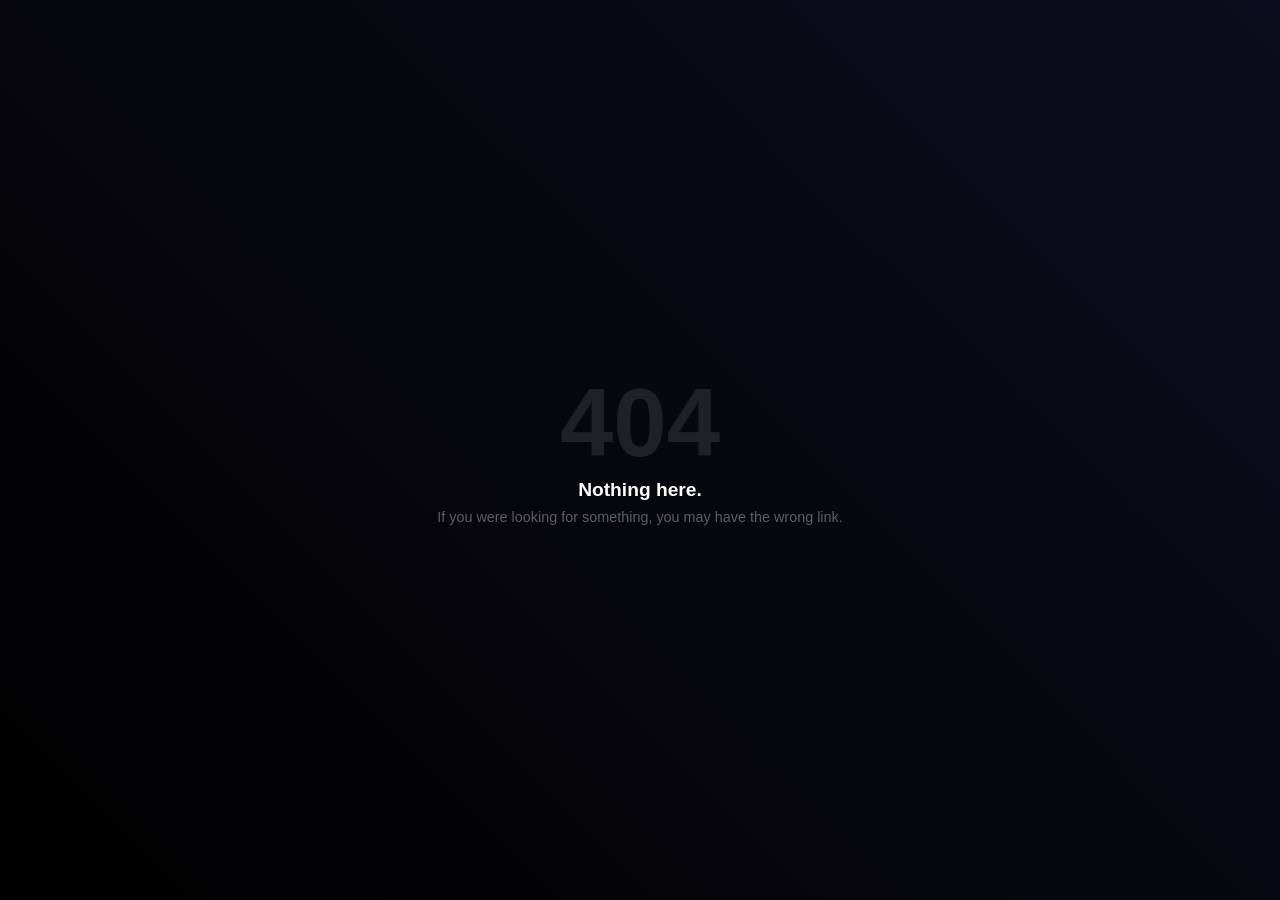
<file: index.html>
<!DOCTYPE html>
<html lang="en">
<head>
  <meta charset="UTF-8"/>
  <meta name="viewport" content="width=device-width, initial-scale=1.0"/>
  <title>404 — Not Found</title>
  <style>
    * { margin: 0; padding: 0; box-sizing: border-box; }
    body {
      min-height: 100vh;
      display: flex;
      align-items: center;
      justify-content: center;
      background: linear-gradient(-135deg, #0c0c1e 0%, #07070f 50%, #000 100%);
      font-family: -apple-system, sans-serif;
      color: #fff;
      text-align: center;
    }
    h1 { font-size: 6rem; font-weight: 800; color: rgba(255, 255, 255, 0.1); line-height: 1; }
    h2 { font-size: 1.2rem; font-weight: 700; margin: 8px 0; }
    p  { font-size: 0.9rem; color: rgba(255,255,255,0.35); }
  </style>
</head>
<body>
  <div>
    <h1>404</h1>
    <h2>Nothing here.</h2>
    <p>If you were looking for something, you may have the wrong link.</p>
  </div>
</body>
</html>
</file>
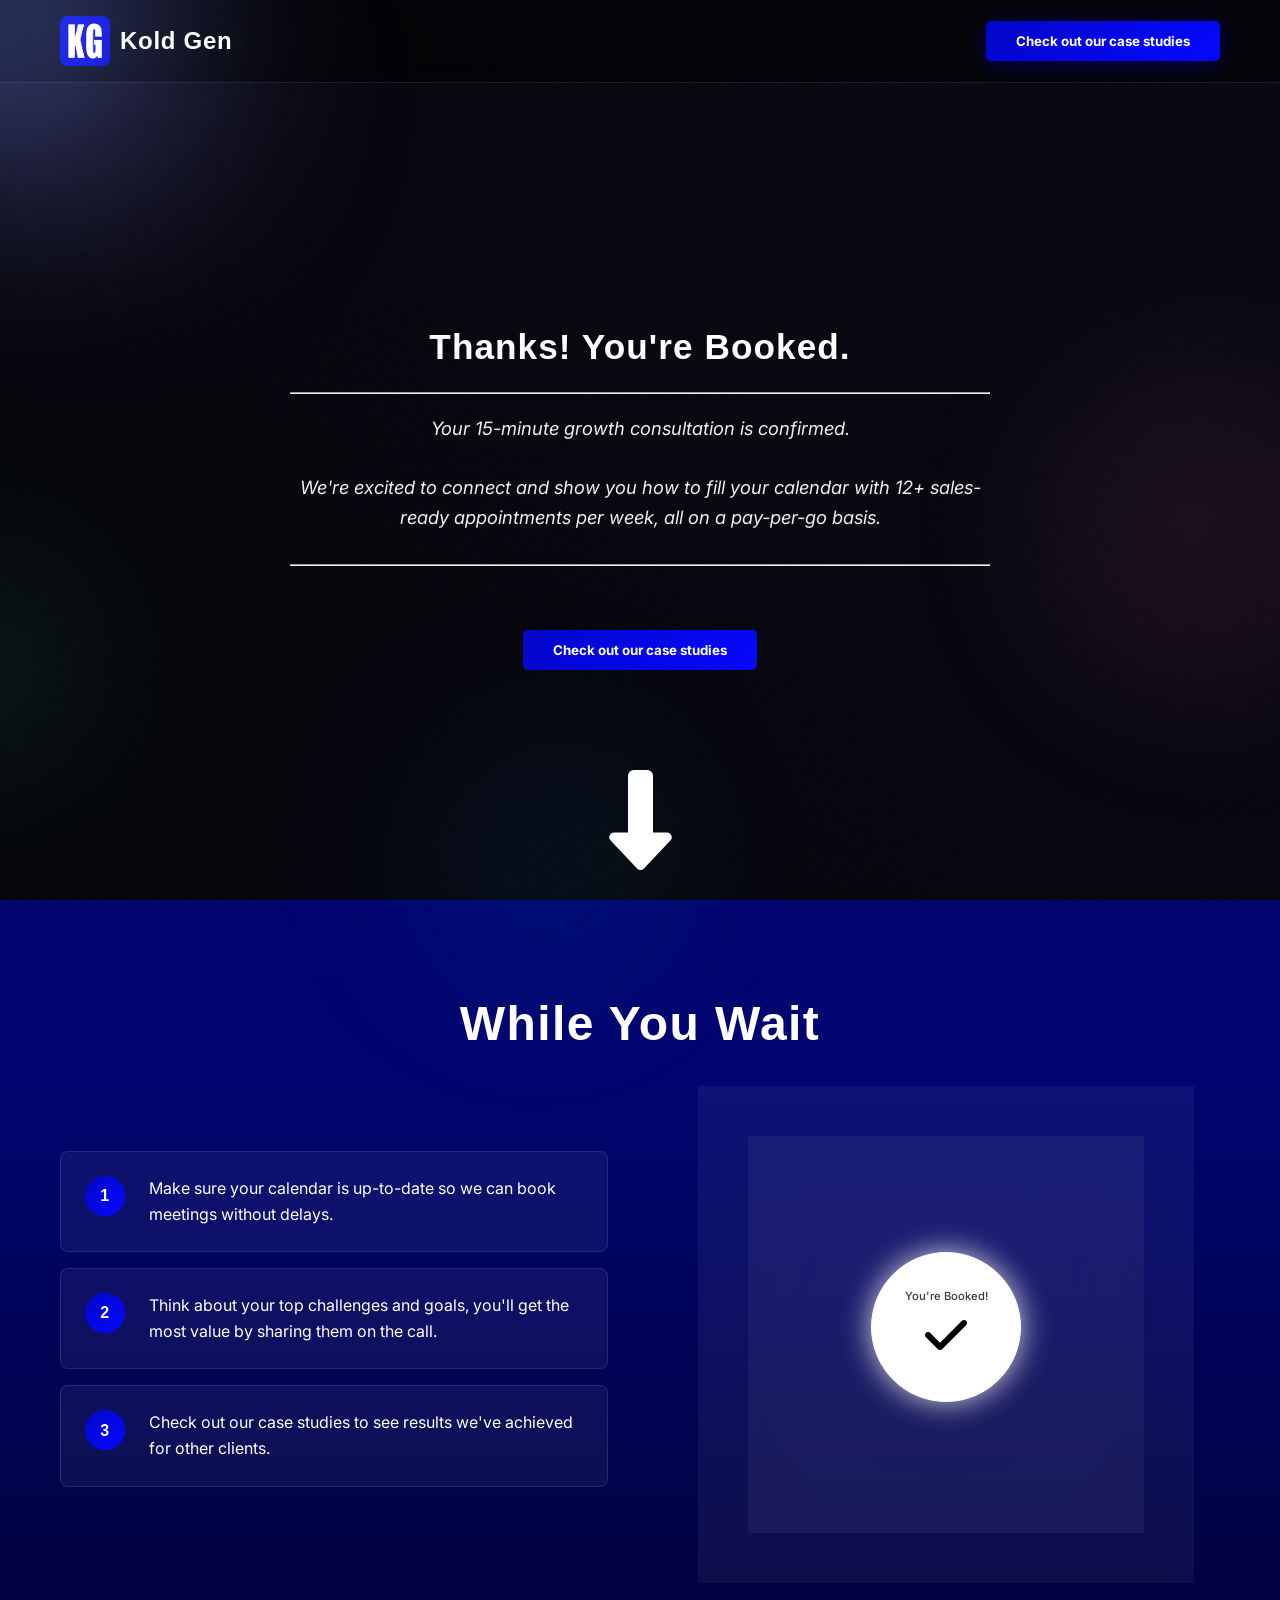
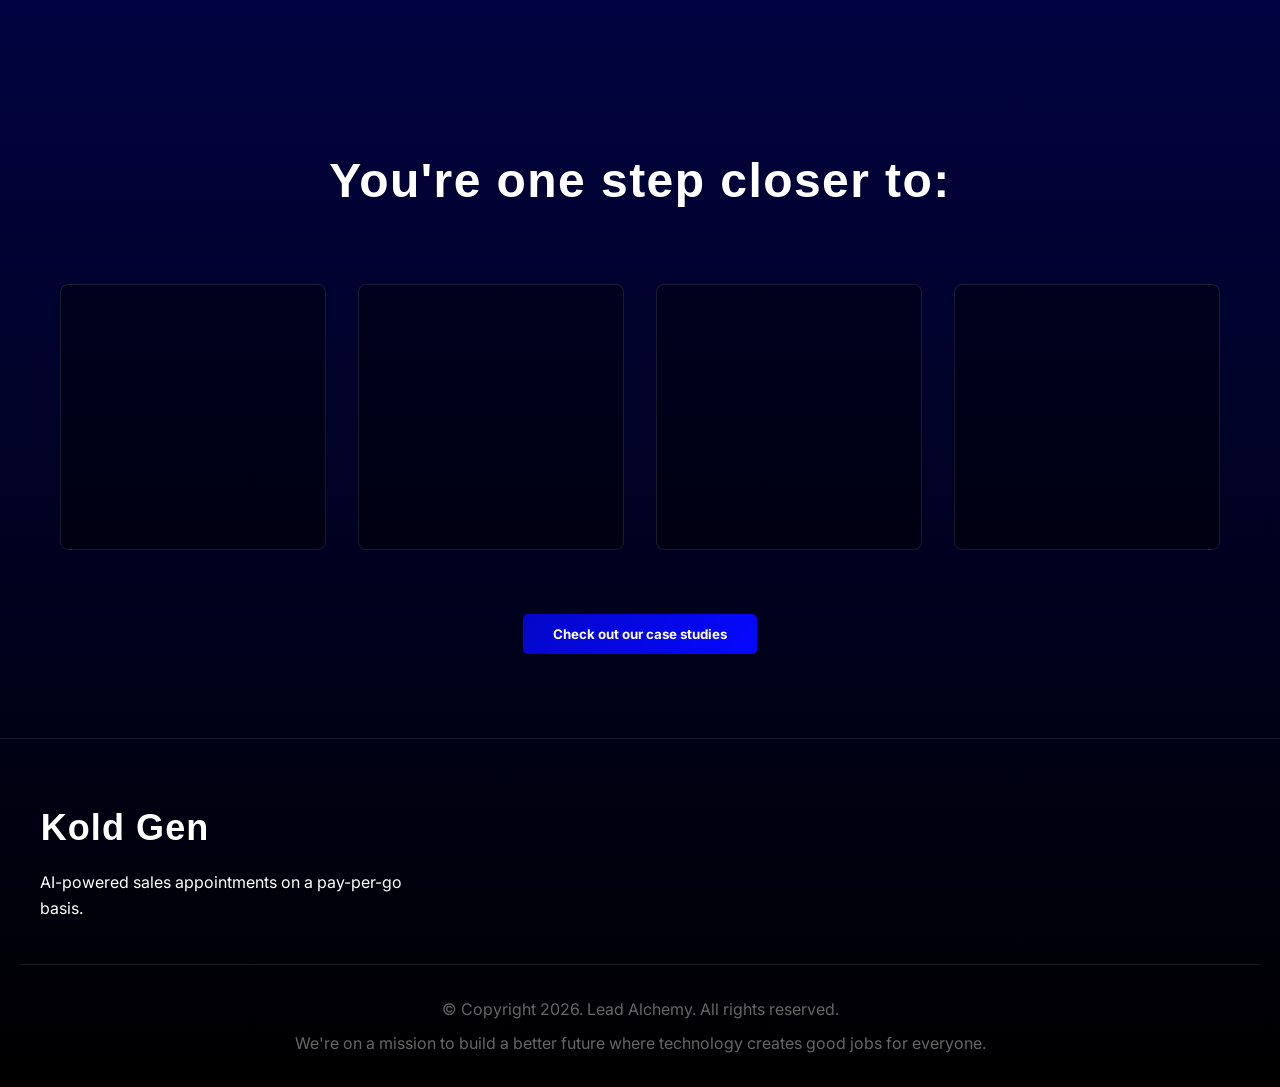
<file: thanks.html>
<!DOCTYPE html>
<html lang="en">
  <head>
    <meta charset="UTF-8" />
    <meta name="viewport" content="width=device-width, initial-scale=1.0" />
    <link rel="stylesheet" href="master.css">
    <link rel="stylesheet" href="thanks.css">
    <script src="master.js"></script>
    <link rel="icon" href="imgs/koldgen.png" type="image/png">
    <!-- Add to your <head> -->
    <!-- start of font -->
    <link rel="preconnect" href="https://fonts.googleapis.com">
    <link rel="preconnect" href="https://fonts.gstatic.com" crossorigin>
    <link href="https://fonts.googleapis.com/css2?family=Geom:ital,wght@0,300..900;1,300..900&family=Inter:ital,opsz,wght@0,14..32,100..900;1,14..32,100..900&family=Sora:wght@100..800&family=Work+Sans:ital,wght@0,100..900;1,100..900&display=swap" rel="stylesheet">
    <link href="https://api.fontshare.com/v2/css?f[]=clash-display@600,700&display=swap" rel="stylesheet">
    <!-- start of font -->
    <link
      rel="stylesheet"
      href="https://cdnjs.cloudflare.com/ajax/libs/font-awesome/6.5.0/css/all.min.css"
    />

    <title>Thanks</title>
    <!-- <style>
    
    </style> -->

    <!-- Cal element-click embed code begins -->
    <script type="text/javascript">
      (function (C, A, L) { let p = function (a, ar) { a.q.push(ar); }; let d = C.document; C.Cal = C.Cal || function () { let cal = C.Cal; let ar = arguments; if (!cal.loaded) { cal.ns = {}; cal.q = cal.q || []; d.head.appendChild(d.createElement("script")).src = A; cal.loaded = true; } if (ar[0] === L) { const api = function () { p(api, arguments); }; const namespace = ar[1]; api.q = api.q || []; if(typeof namespace === "string"){cal.ns[namespace] = cal.ns[namespace] || api;p(cal.ns[namespace], ar);p(cal, ["initNamespace", namespace]);} else p(cal, ar); return;} p(cal, ar); }; })(window, "https://app.cal.com/embed/embed.js", "init");
    Cal("init", "15min", {origin:"https://app.cal.com"});

      
      // Important: Please add the following attributes to the element that should trigger the calendar to open upon clicking.
      // `data-cal-link="asim-khalid/15min"`
      // data-cal-namespace="15min"
      // `data-cal-config='{"layout":"month_view","theme":"dark"}'`

      Cal.ns["15min"]("ui", {"theme":"dark","hideEventTypeDetails":false,"layout":"month_view"});
      </script>
      <!-- Cal element-click embed code ends -->
  </head>
  <body>
    <div class="orb orb-1"></div>
    <div class="orb orb-2"></div>
    <div class="orb orb-3"></div>
    <div class="orb orb-5"></div>
    <div class="cursor-glow"></div>
    
    

    <header>
      <div class="header-content"> 
        <div class="logo">
          <div class="logo-img">
            <!-- Replace the src below with your actual logo URL -->
            <img
              src="imgs/koldgen.png"
              alt="MeetX Logo"
            />
          </div>
          <span class="head-logo clash-dis" style="font-weight: 900">Kold <span class="clash-dis">Gen</span></span>
        </div>
      
        <a href="https://drive.google.com/drive/folders/1IaaiNNxaFwO_X8sfsSQXDGh3UXRT_aCE?usp=sharing">
          <button class="head-btn cta-btn inter-txt-btn btn-white-effect ripple-effect ">Check out our case studies</button>
        </a>
      </div>
    </header>

    <section class="hero">
      <div class="container">
        <div class="hero-content">
          <div class="hero-text">
            <h1 class="clash-dis">  
              Thanks! You're Booked.
            </h1>
            <hr>
            <p class="inter-txt">
              Your 15-minute growth consultation is confirmed. <br><br>
              We're excited to connect and show you how to fill your calendar with 12+ sales-ready appointments per week, all on a pay-per-go basis.
            </p>
            <hr>
            <div class="hero-buttons">
              <a href="https://drive.google.com/drive/folders/1IaaiNNxaFwO_X8sfsSQXDGh3UXRT_aCE?usp=sharing">
                <button class="btn-white-effect inter-txt-btn ripple-effect">Check out our case studies</button>
              </a>
            </div>
          </div>
        </div>
      </div>
    </section>

    <div class="container arrow-down">
        <i class="fa-solid fa-down-long"></i>
    </div>

        <section>
      <div class="container">
        <div class="sec2 section-header">
          <h2 class="clash-dis">While You Wait</h2>
        </div>
        <div class="process-content">
          <div>
            <div class="process-step slide-up">
              <div class="step-number clash-dis">1</div>
              <p class="inter-txt">
                Make sure your calendar is up-to-date so we can book meetings without delays.
              </p>
            </div>
            <div class="process-step slide-up">
              <div class="step-number clash-dis">2</div>
              <p class="inter-txt">
                Think about your top challenges and goals, you'll get the most value by sharing them on the call.
              </p>
            </div>
            <div class="process-step slide-up">
              <div class="step-number clash-dis">3</div>
              <p class="inter-txt">
                Check out our case studies to see results we've achieved for other clients.
              </p>
            </div>
          </div>
          <div class="circular-diagram">
            <div class="circle circle-1 glass-card"></div>
            <div class="circle circle-2 glass-card"></div>
            <div class="circle circle-3 glass-card"></div>
            <div class="circle-center">
              <div
                class="inter-txt-sml"
              >
                You're Booked!
              </div>
              <div
                class="circle-txt clash-dis"
                style="font-weight: 700; font-size: 1rem"
              >
                <i class="fa-solid fa-check fa-3x"></i>
              </div>
            </div>
          </div>
        </div>
      </div>
    </section>
    
    <section>
      <div class="container"> 
        <div class="section-header">
          <h2 class="clash-dis">You're one step closer to:</h2>
        </div>
        <div class="features-grid">
          <div class="card-effect feature-card tilt-card">
            <i class="feature-icon fa-solid fa-calendar-check"></i>
            <h3 class="clash-dis">10-40 qualified sales meetings per week</h3>
          </div>
          <div class="card-effect feature-card tilt-card">
            <i class="feature-icon fa-solid fa-arrow-up-wide-short"></i>
            <h3 class="clash-dis">75%+ show-up rate</h3>
          </div>
          <div class="card-effect feature-card tilt-card">
            <i class="feature-icon fa-solid fa-inbox"></i>
            <h3 class="clash-dis">Inbox management handled for you</h3>
          </div>
          <div class="card-effect feature-card tilt-card">
            <i class="feature-icon fa-solid fa-robot"></i>
            <h3 class="clash-dis">AI-powered outreach that actually works</h3>
          </div>
        </div>
        <div class="hero-buttons">
              <a href="https://drive.google.com/drive/folders/1IaaiNNxaFwO_X8sfsSQXDGh3UXRT_aCE?usp=sharing">
                <button class="btn-white-effect inter-txt-btn ripple-effect">Check out our case studies</button>
              </a>
            </div>
      </div>
    </section>

    <footer>
      <div class="footer-content">
        <div class="footer-section footer-about">
          <div class="logo">
            <div class="logo-img">
              <h2 class="clash-dis" style="margin-bottom: -10px">Kold Gen</h2>
            </div>
          </div>
          <p class="inter-txt" style="margin-bottom: -5px;">AI-powered sales appointments on a pay-per-go basis.</p>
          <!-- <div class="contact-links">
            <a
              class="inter-txt-sml"
              href="https://wa.me/201142182910?text=Hi%20Asim%2C%20I%E2%80%99d%20like%20to%20see%20how%20your%20system%20can%20help%20me%20book%20more%20qualified%20meetings."
              target="_blank"
            >
              <i class="fa-brands fa-whatsapp"></i> Chat on WhatsApp
            </a>
            <a
              class="inter-txt-sml"
              href="mailto:almtsmkhaled@gmail.com?subject=Hi%20Asim&body=Hi%20Asim%2C%0A%0AI%E2%80%99m%20interested%20in%20learning%20how%20your%20system%20can%20help%20me%20fill%20my%20calendar%20with%20qualified%20sales%20meetings.%20Looking%20forward%20to%20hearing%20from%20you."
            >
              <i class="fa-solid fa-envelope"></i> Email Us
            </a>
          </div> -->
        </div>

        <!-- <div class="footer-section footer-social">
          <h4 class="clash-dis">Connect With Us</h4>
          <div class="social-links">
            <a href="https://www.instagram.com/asimscales/" class="instagram social-link" target="_blank"
              ><i class="fa-brands fa-instagram"></i
            ></a>
            <a href="https://x.com/asomikhalid" class="twitter social-link" target="_blank"
              ><i class="fa-brands fa-twitter"></i
            ></a>
            <a href="https://www.linkedin.com/in/asim-khalid-5a0105223/" class="linkedin social-link" target="_blank"
              ><i class="fa-brands fa-linkedin-in"></i
            ></a>
          </div>           -->
        </div>
      </div>
        <div class="footer-bottom">
            <p class="inter-txt">© Copyright 2026. Lead Alchemy. All rights reserved.</p>
            <p class="inter-txt" style="margin-top: 0.5rem;">We're on a mission to build a better future where technology creates good jobs for everyone.</p>
        </div>
    </footer>
  </body>  
</html>
</file>
<file: master.css>
* {
        margin: 0;
        padding: 0;
        box-sizing: border-box;
      }
      ::selection {
        background-color: #e0e7ff; 
        color: #020570;            
      }

      html {
        scroll-behavior: smooth;
      }

      
      body {
        font-family: -apple-system, BlinkMacSystemFont, "Segoe UI", Roboto,
          "Helvetica Neue", Arial, sans-serif;
        background: linear-gradient(
          180deg,
          #030590 0%,
          #03046d 20%,
          #020570 40%,
          #010340 60%,
          #000000 100%
        );
        color: #fff;
        overflow-x: hidden;
        line-height: 1.6;
      }
      #particles {
        position: fixed;
        top: 0;
        left: 0;
        width: 100%;
        height: 100%;
        z-index: 0;
        pointer-events: none;
      }
      .container {
        max-width: 1200px;
        margin: 0 auto;
        padding: 0 20px;
        position: relative;
        z-index: 1;
      }

      /* Header Styles */
      header {
        position: fixed;
        top: 0;
        left: 0;
        right: 0;
        z-index: 1000;
        background: rgba(0, 0, 0, 0.5);
        backdrop-filter: blur(10px);
        border-bottom: 1px solid rgba(255, 255, 255, 0.1);
      }
      .header-content {
        display: flex;
        justify-content: space-between;
        align-items: center;
        padding: 1rem 20px;
        max-width: 1200px;
        margin: 0 auto;
      }
      .logo {
        display: flex;
        align-items: center;
        gap: 10px;
        font-size: 1.5rem;
        font-weight: 700;
      }
      .logo-img {
        width: 50px;
        height: 50px;
        background: linear-gradient(135deg, #0407c8, #0508ff);
        border-radius: 7px;
        display: flex;
        align-items: center;
        justify-content: center;
        overflow: hidden;
      }
      .logo-img img {
        width: 100%;
        height: 100%;
        object-fit: cover;
      }
      .gbtn {
        background: linear-gradient(135deg, #f0f0f0, #ffffff);
        color: #000000;
        padding: 12px 30px;
        border-radius: 8px;
        text-decoration: none;
        font-weight: 600;
        transition: all 0.3s;
        box-shadow: 0 4px 20px rgba(255, 255, 255, 0.4);
        border: none;
        cursor: pointer;
        display: inline-block;
      }
      .cta-btn {
        background: linear-gradient(135deg, #0407c8, #0508ff);
        color: #ffffff;
        padding: 12px 30px;
        border-radius: 8px;
        text-decoration: none;
        font-weight: 600;
        transition: all 0.3s;
        box-shadow: 0 4px 20px rgba(4, 7, 200, 0.4);
        border: none;
        cursor: pointer;
        display: inline-block;
      }
      .gbtn:hover,
      .cta-btn:hover {
        transform: translateY(-2px);
        box-shadow: 0 6px 30px rgba(255, 255, 255, 0.5);
      }

      /* Hero Section */
      .hero {
        min-height: 100vh;
        display: flex;
        align-items: center;
        padding: 140px 20px 60px;
      }
      .hero-content {
        display: grid;
        grid-template-columns: 1fr 1fr;
        gap: 60px;
        align-items: start;
      }
      .hero-text h1 {
        font-size: 2.2rem;
        line-height: 1.2;
        margin-bottom: 1.5rem;
        font-weight: 800;
      }
      .highlight {
        color: #fff;
        text-shadow: 0 0 20px rgba(255, 255, 255, 0.8);
      }
      .hero-text p {
        font-size: 1.15rem;
        color: #eee;
        margin-bottom: 2rem;
      }
      .hero-buttons {
        display: flex;
        gap: 1rem;
        margin-bottom: 3rem;
      }
      .hero-stats {
        display: flex;
        gap: 3rem;
      }
      .stat {
        text-align: center;
      }
      .stat-number {
        font-size: 2.5rem;
        font-weight: 700;
      }
      .stat-label {
        color: #aaa;
        font-size: 0.9rem;
      }
      .hero-image {
        position: relative;
      }
      .hero-image img {
        width: 100%;
        border-radius: 20px;
      }

  

      /* Section Styles */
      section {
        padding: 100px 20px;
        position: relative;
        z-index: 1;
      }
      .section-header {
        text-align: center;
        margin-bottom: 4rem;
      }
      .section-label {
        color: #fff;
        font-weight: 700;
        text-transform: uppercase;
        letter-spacing: 2px;
        font-size: 0.9rem;
        margin-bottom: 1rem;
      }
      .section-header h2 {
        font-size: 3rem;
        margin: 1rem 0;
        font-weight: 800;
      }
      .section-header p {
        color: #ccc;
        font-size: 1.25rem;
      }

      /* Features Grid */
      .features-grid {
        display: grid;
        grid-template-columns: repeat(3, 1fr);
        gap: 2rem;
      }
      .feature-card {
        background: rgba(0, 0, 0, 0.4);
        padding: 2.5rem;
        border-radius: 8px;
        border: 1px solid rgba(255, 255, 255, 0.1);
        transition: all 0.3s;
        text-align: center;
      }
      .feature-card:hover {
        transform: translateY(-10px);
        border-color: rgba(255, 255, 255, 0.3);
        box-shadow: 0 20px 40px rgba(0, 0, 0, 0.5);
        background: linear-gradient(45deg, #020475, #16213e, #0a0a2e);
        filter: drop-shadow(0 0 20px rgba(0,0,0,0.5));
        border-radius: 0px;
        border-image: linear-gradient(90deg, red, orange, yellow, green, blue, indigo, violet) 1.5;
      }
      .feature-icon {
        font-size: 3rem;
        margin-bottom: 1.5rem;
      }
      .feature-card h3 {
        font-size: 1.5rem;
        margin-bottom: 1rem;
      }
      .feature-card p {
        color: #ccc;
      }

      /* Process Section */
      .process-content {
        display: grid;
        grid-template-columns: 1fr 1fr;
        gap: 4rem;
        align-items: center;
      }
      .process-step {
        display: flex;
        gap: 1.5rem;
        padding: 1.5rem;
        margin-bottom: 1rem;
        background: rgba(255, 255, 255, 0.05);
        border-radius: 8px;
        border: 1px solid rgba(255, 255, 255, 0.1);
        transition: all 0.3s;
      }
      .process-step:hover {
        border-color: rgba(255, 255, 255, 0.3);
        transform: translateX(10px);
      }
      .step-number {
        width: 40px;
        height: 40px;
        background: linear-gradient(135deg, #0407c8, #0508ff);
        border-radius: 50%;
        display: flex;
        align-items: center;
        justify-content: center;
        font-weight: 700;
        flex-shrink: 0;
      }
      .circular-diagram {
        width: 400px;
        height: 400px;
        margin: 0 auto;
        position: relative;
        display: flex;
        align-items: center;
        justify-content: center;
      }
      .circle {
        position: absolute;
        border-radius: 50%;
        border: 3px solid rgba(255, 255, 255, 0.3);
        animation: rotate 20s linear infinite;
      }
      .circle-1 {
        width: 400px;
        height: 400px;
        border-color: rgba(255, 255, 255, 0.3);
      }
      .circle-2 {
        width: 300px;
        height: 300px;
        border-color: rgba(255, 255, 255, 0.6);
        animation-duration: 15s;
        animation-direction: reverse;
      }
      .circle-3 {
        width: 200px;
        height: 200px;
        border-color: rgba(255, 255, 255, 0.8);
        animation-duration: 10s;
      }
      @keyframes rotate {
        from {
          transform: rotate(0deg);
        }
        to {
          transform: rotate(360deg);
        }
      }
      .circle-center {
        width: 150px;
        height: 150px;
        background: rgb(255, 255, 255);
        border-radius: 50%;
        display: flex;
        flex-direction: column;
        align-items: center;
        justify-content: center;
        border: 1px solid #fff;
        z-index: 10;
        text-align: center;
        padding: 20px;
        box-shadow: 0 0 30px rgba(255, 255, 255, .8);
      }
      .circle-center > div {
        font-size: 0.70rem;
        color: #393939;
        margin-bottom: 5px
      }



      .circle-center:hover {
        background-color: rgba(5, 8, 255, .8);
        border: none;
        box-shadow: 0 0 30px rgba(5, 8, 255, .8);
      }
      .circle-center:hover,
      .circle-center:hover  div {
        color: white;
      }
    
      .circle-center .circle-txt {
        color: black;
      }


      /* Service Cards */
      .animated-badge {
        display: inline-block;
        padding: 15px 30px;
        background: rgba(0, 0, 0, 0.6);
        border-radius: 8px;
        border: 2px solid rgba(4, 7, 200, 0.5);
        position: relative;
        overflow: hidden;
        margin: 20px 0;
      }
      .animated-badge::before {
        content: "";
        position: absolute;
        top: -50%;
        left: -50%;
        width: 200%;
        height: 200%;
        background: linear-gradient(
          45deg,
          transparent,
          rgba(4, 7, 200, 0.3),
          transparent
        );
        animation: rotate-badge 3s linear infinite;
      }
      @keyframes rotate-badge {
        from {
          transform: rotate(0deg);
        }
        to {
          transform: rotate(360deg);
        }
      }
      .badge-content {
        position: relative;
        z-index: 1;
        font-weight: 700;
        font-size: 1.2rem;
      }
      .service-card {
        display: grid;
        grid-template-columns: 1fr 1fr;
        gap: 4rem;
        align-items: center;
        margin-bottom: 6rem;
      }
      .service-card:nth-child(even) .service-content {
        order: 2;
      }
      .service-card:nth-child(even) .service-image {
        order: 1;
      }
      .service-label {
        color: #fff;
        font-weight: 700;
        text-transform: uppercase;
        letter-spacing: 2px;
        font-size: 0.8rem;
        margin-bottom: 1rem;
        display: block;
      }
      .service-content h3 {
        font-size: 2.5rem;
        margin-bottom: 1.5rem;
        font-weight: 800;
      }
      .service-content p {
        color: #ccc;
        font-size: 1.1rem;
        margin-bottom: 1rem;
        line-height: 1.8;
      }
      .service-image img {
        width: 100%;
        border-radius: 8px;
        box-shadow: 0 20px 60px rgba(0, 0, 0, 0.5);
        filter: grayscale(100%) brightness(90%) contrast(105%);
        -webkit-filter: grayscale(100%) brightness(90%) contrast(105%) blur(1px);
        transition: 0.3s;
      }
      .service-image img:hover {
        filter: none;
      }

      /* Stats Grid */
      .res-matter h2 {
        font-size: 2.5rem;
        margin-bottom: 2.5rem;
        font-weight: 800;
        text-align: center;
        margin-top: -160px;
        margin-bottom: 100px;
      }

      .stats-grid {
        display: grid;
        grid-template-columns: repeat(4, 1fr);
        gap: 2rem;
      }
      .stat-card {
        text-align: center;
        padding: 3rem 2rem;
        background: rgba(0, 0, 0, 0.4);
        border-radius: 8px;
        border: 1px solid rgba(255, 255, 255, 0.1);
        transition: all 0.3s;
        position: relative;
        overflow: hidden;
      }
      .stat-card::before {
        content: "";
        position: absolute;
        width: 100%;
        height: 100%;
        background: linear-gradient(
          135deg,
          transparent,
          rgba(4, 7, 200, 0.2),
          transparent
        );
        top: 0;
        left: -100%;
        transition: 0.5s;
      }
      .stat-card:hover::before {
        left: 100%;
      }
      .stat-card:hover {
        transform: translateY(-10px);
        border-color: rgba(255, 255, 255, 0.3);
      }
      .stat-card-number {
        font-size: 3.5rem;
        font-weight: 800;
        margin-bottom: 0.5rem;
        background: linear-gradient(135deg, #fff, #0407c8);
        -webkit-background-clip: text;
        -webkit-text-fill-color: transparent;
        background-clip: text;
      }
      .stat-card-label {
        color: #aaa;
      }

      /* Testimonial SECTION */

      .testimonials-section h2 {
        font-size: 2.5rem;
        font-weight: 800;
        text-align: center;
      }

      .feature-card-testi {
        background: rgba(0, 0, 0, 0.4);
        padding: 2.5rem;
        border-radius: 8px;
        border: 1px solid rgba(255, 255, 255, 0.1);
        transition: all 0.2s;
      }
      .feature-card-testi:hover {
        border-color: rgba(255, 255, 255, 0.3);
        box-shadow: 0 20px 40px rgba(0, 0, 0, 0.5);
        background: linear-gradient(45deg, #010244, #16213e, #0a0a2e);
        filter: drop-shadow(0 0 20px rgba(0,0,0,0.5));
        border-radius: 0px;
        border-image: linear-gradient(90deg, red, orange, yellow, green, blue, indigo, violet) 1;
      }
      .feature-card h3 {
        font-size: 1.5rem;
        margin-bottom: 1rem;
      }
      .feature-card p {
        color: #ccc;
      }

      /* CTA Section */
      .cta-box {
        max-width: 1100px;
        margin: 0 auto;
        background: rgba(0, 0, 0, 0.4);
        padding: 4rem;
        border-radius: 30px;
        border: 1px solid rgba(255, 255, 255, 0.2);
        text-align: center;
        position: relative;
        overflow: hidden;
      }
      .cta-box::before {
        content: "";
        position: absolute;
        width: 500px;
        height: 500px;
        background: radial-gradient(circle, rgba(4, 7, 200, 0.3), transparent);
        top: -250px;
        right: -250px;
        animation: pulse 4s ease-in-out infinite;
      }
      @keyframes pulse {
        0%,
        100% {
          transform: scale(1);
          opacity: 0.5;
        }
        50% {
          transform: scale(1.2);
          opacity: 0.8;
        }
      }
      .cta-box h2 {
        font-size: 3rem;
        margin-bottom: 1.5rem;
        font-weight: 800;
        position: relative;
        z-index: 1;
      }
      .cta-box p {
        font-size: 1.25rem;
        color: #ccc;
        margin-bottom: 2rem;
        position: relative;
        z-index: 1;
      }
      .cta-buttons {
        display: flex;
        gap: 1rem;
        justify-content: center;
        position: relative;
        z-index: 1;
      }
      .btn-secondary {
        padding: 12px 30px;
        border-radius: 8px;
        text-decoration: none;
        font-weight: 600;
        border: 2px solid #fff;
        color: #fff;
        transition: all 0.3s;
        display: inline-block;
        background: transparent;
        cursor: pointer;
      }
      .btn-secondary:hover {
        background: white;
        color: black;
        border-color: white;
      }
       
      .btn-white-effect {
        display: inline-block;
        padding: 12px 30px;
        border-radius: 5px;
        text-decoration: none;
        font-weight: 600;
        border: none;
        color: #fff;
        transition: all 0.3s;
        display: inline-block;
        background: linear-gradient(135deg, #0407c8, #0508ff);
        cursor: pointer;
      }
      .btn-white-effect:hover {
        background: white;
        color: black;
        border-color: white;
        transform: translateY(-2px);
        box-shadow: 0 4px 20px rgba(255, 255, 255, 0.4);
      }

      /* Footer */
      footer {
        padding: 60px 20px 30px;
        border-top: 1px solid rgba(255, 255, 255, 0.1);
        position: relative;
        z-index: 1;
      }
      .footer-content {
        display: grid;
        grid-template-columns: repeat(3, 1fr);
        gap: 3rem;
        margin-bottom: 3rem;
        max-width: 1200px;
        margin: 0 auto 3rem;
      }
      .footer-section h4 {
        margin-bottom: 1rem;
      }
      .footer-section p {
        margin-bottom: 0.5rem;
        margin: 0.5rem 0;
        color: #ffffff;
      }
      .footer-about .logo-img {
        width: 190px;
        height: auto;
        margin-bottom: 1rem;
        background: transparent; /* or your container background */
        mix-blend-mode: normal;
        margin-left: -10px;
      }
      .footer-social h4 {
        margin-bottom: 1rem;
      }
      .contact-links {
        display: flex;
        flex-direction: column;
        gap: 0.5rem;
        margin-top: 1rem;
      }
      .contact-links a {
        display: flex;
        align-items: center;
        gap: 0.5rem;
        color: #888;
        text-decoration: none;
        transition: all 0.3s;
      }
      .contact-links a:hover {
        color: #fff;
      }
      .social-links {
        display: flex;
        gap: 1rem;
      }
      .social-link {
        width: 40px;
        height: 40px;
        background: rgba(255, 255, 255, 0.1);
        border-radius: 50%;
        display: flex;
        align-items: center;
        justify-content: center;
        color: #fff;
        text-decoration: none;
        transition: all 0.3s;
      }
      .social-links a {
        width: 40px;
        height: 40px;
        display: flex;
        align-items: center;
        justify-content: center;
        background: rgba(255, 255, 255, 0.1);
        border-radius: 50%;
        color: #fff;
        transition: all 0.3s;
      }
      .social-links .linkedin:hover {
        background: #0a66c2;
        transform: translateY(-3px);
        scale: 1.1;
      }
      .social-links .twitter:hover {
        background: #1da1f2;
        transform: translateY(-3px);
        scale: 1.1;
      }
      .social-links .instagram:hover {
        background-image: linear-gradient(-130deg, #833ab4, #fd1d1d, #fcb045);
        transform: translateY(-3px);
        scale: 1.1;
      }
      /* .social-link:hover {
        background: #0407c8;
        transform: translateY(-3px);
      } */
      .footer-bottom {
        text-align: center;
        padding-top: 2rem;
        border-top: 1px solid rgba(255, 255, 255, 0.1);
        color: #666;
      }

      /* RESPONSIVE MEDIA QUERIES */
      
      @media (max-width: 1024px) {
        .hero-content,
        .process-content,
        .service-card {
          grid-template-columns: 1fr;
          gap: 3rem;
        }
        .features-grid {
          grid-template-columns: 1fr;
          gap: 2rem;
        }
        .service-card:nth-child(even) .service-content,
        .service-card:nth-child(even) .service-image {
          order: 0;
        }
        .hero-text h1 {
          font-size: 2.5rem;
        }
        .section-header h2 {
          font-size: 2.5rem;
        }
        .stats-grid {
          grid-template-columns: repeat(2, 1fr);
        }
        .circular-diagram {
          width: 300px;
          height: 300px;
        }
        .circle-1 {
          width: 300px;
          height: 300px;
        }
        .circle-2 {
          width: 220px;
          height: 220px;
        }
        .circle-3 {
          width: 150px;
          height: 150px;
        }
        .circle-center {
          width: 120px;
          height: 120px;
          font-size: 0.9rem;
        }
      }

      .mobile-only {
        display: none;
      }

      .desktop-only {
        display: block;
      }
      
      @media (max-width: 768px) {
        .cta-box {
          margin-top: -50px;
        }
        .mobile-only {
          display: block;
          margin: 1.5rem 0;
        }
        .desktop-only {
          display: none;
        }
        .head-logo {
          display: flex;
          justify-content: center;
          align-items: center;
        }
        .sec2 {
          margin-top: -50px;
        }
        .res-matter h2 {
          font-size: 1.5rem;
          margin-bottom: 2.5rem;
          font-weight: 800;
          text-align: center;
          margin-top: -160px;
          margin-bottom: 70px;
        }
        .hero {
          padding: 100px 20px 40px;
        }
        .hero-text h1 {
          font-size: 1.8rem;
          text-align: center;
        }
        .hero-text p {
        text-align: center;
        }
        .section-header h2 {
          font-size: 2rem;
        }
        .service-content h3 {
          font-size: 1.8rem;
        }
        .hero-buttons,
        .cta-buttons {
          flex-direction: column;
        }
        .hero-stats {
          gap: 1rem;
          flex-wrap: nowrap;
          justify-content: center;
        }
        .stat-number {
          font-size: 2rem;
        }
        .stats-grid {
          grid-template-columns: 1fr;
        }
        .footer-content {
          grid-template-columns: 1fr;
          gap: 2rem;
        }
        .cta-box {
          padding: 2rem;
        }
        .cta-box h2 {
          font-size: 1.9rem;
          margin-bottom: .4rem;
        }
        .cta-box p {
            font-size: 1rem;
            color: #ccc;
            margin-bottom: 1.2rem;
            position: relative;
            z-index: 1;
        }
        section {
          padding: 60px 20px;
        }
        .feature-card,
        .process-step {
          padding: 1.5rem;
        }
        .badge-content {
          font-size: 1rem;
        }
        .animated-badge {
          padding: 12px 20px;
        }
        .container .stats-grid {
          margin-top: -10px;
        }
      }
      @media (max-width: 480px) {
        .service-content {
          display: flex;
          flex-direction: column;
          align-items: center;
        }
        .service-content p,
        .service-content h3 {
          text-align: center;
          max-width: 500px;
        }
      }

      @media (max-width: 480px) {
        header .head-btn {
          display: none;
        }
        .header-content {
          display: flex;
          flex-direction: column;
          align-items: center;
          justify-content: center;
          gap: 1px; /* optional spacing */
          text-align: center;
        }
        .hero-text h1 {
          font-size: 1.3rem;
          text-align: center;
        }
        .hero-text p {
          font-size: 0.8rem;
          text-align: center;
        }
        .section-header h2 {
          font-size: 1.75rem;
        }
        .section-header p {
          font-size: 1rem;
        }
        .service-content h3 {
          font-size: 1.5rem;
        }
        .service-content p {
          font-size: 1rem;
        }
        .logo {
          font-size: 1.25rem;
        }
        .logo-img {
          width: 40px;
          height: 40px;
        }
        .stat-card-number {
          font-size: 2.5rem;
        }
        .circular-diagram {
          width: 250px;
          height: 250px;
        }
        .circle-1 {
          width: 250px;
          height: 250px;
        }
        .circle-2 {
          width: 180px;
          height: 180px;
        }
        .circle-3 {
          width: 120px;
          height: 120px;
        }
        .circle-center {
          width: 100px;
          height: 100px;
          font-size: 0.7rem;
          padding: 10px;
        }
        .cta-btn {
          padding: 10px 24px;
          font-size: 0.9rem;
        }
        .btn-secondary {
          padding: 10px 24px;
          font-size: 0.9rem;
        }
      }

      /* Framework Start */
      /* start of font  */
      .inter-txt {
        font-family: "Inter", sans-serif;
        font-optical-sizing: auto;
        font-weight: 400;
        font-style: normal;
      }
      .clash-dis {
        font-family: 'Clash Display', sans-serif;
        font-weight: 700;
        letter-spacing: 0.03em;
      }
      .inter-txt-sml {
        font-family: "Inter", sans-serif;
        font-optical-sizing: auto;
        font-weight: 500;
        font-style: normal;
      }
      .inter-txt-btn {
        font-family: "Inter", sans-serif;
        font-optical-sizing: auto;
        font-weight: 700;
        font-style: normal;
      }
      /* end of font  */

      

      .img-wrap {
        position: relative;
        display: inline-block;
        overflow: hidden;
      }

      .img-wrap img {
        display: block;
        width: 100%;
        filter: grayscale(100%) brightness(60%);
        transition: filter 0.3s;
      }

      /* strt animation */
      /* General slide-up for any element */
      .slide-up {
          opacity: 0;
          transform: translateY(30px);
          transition: all 0.8s ease-out;
      }

      .slide-up.visible {
          opacity: 1;
          transform: translateY(0);
      }
      
      .slide-up:hover {
        transform: translateX(10px);
      }

      .slide-up-y {
          opacity: 0;
          transform: translateY(30px);
          transition: all 0.8s ease-out;
      }

      .slide-up-y.visible {
          opacity: 1;
          transform: translateY(0);
      }
      
      .slide-up-y:hover {
        transform: translateY(-5px);
      }


      .slide-left {
          opacity: 0;
          transform: translateX(30px);
          transition: all 0.8s ease-out;
      }

      .slide-left.visible {
          opacity: 1;
          transform: translateX(0);
      }
      .slide-right {
          opacity: 0;
          transform: translateX(-30px);
          transition: all 0.8s ease-out;
      }

      .slide-right.visible {
          opacity: 1;
          transform: translateX(0);
      }
      /* end animation */



      /* Animated gradient background */
    body {
        position: relative;
        overflow-x: hidden;
    }

    /* Enhanced cursor glow - MORE VISIBLE */
    .cursor-glow {
        position: fixed;
        width: 600px; /* Increased from 400px */
        height: 600px;
        border-radius: 50%;
        background: radial-gradient(circle, rgba(102, 126, 234, 0.35) 20%, rgba(75, 91, 162, 0.2) 40%, transparent 70%);
        pointer-events: none;
        z-index: 9999;
        transform: translate(-50%, -50%);
        transition: opacity 0.5s ease;
        filter: blur(60px);
        mix-blend-mode: screen;
        opacity: 1;
    }

    /* Fade in animations */
      .fade-in-up {
          opacity: 0;
          transform: translateY(30px);
          transition: opacity 0.6s ease, transform 0.6s ease;
      }

      .fade-in-up.visible {
          opacity: 1;
          transform: translateY(0);
      }

      /* Glassmorphic cards */
      .glass-card {
          background: rgba(255, 255, 255, 0.05);
          backdrop-filter: blur(10px);
          -webkit-backdrop-filter: blur(10px);
          border: 1px solid rgba(255, 255, 255, 0.1);
          border-radius: 47%;
          box-shadow: 0 8px 32px rgba(0, 0, 0, 0.2);
          transition: all 0.3s ease;
          padding: 2rem;
      }

      .glass-card:hover {
          background: rgba(255, 255, 255, 0.08);
          border-color: rgba(255, 255, 255, 0.2);
          box-shadow: 0 12px 40px rgba(0, 0, 0, 0.3);
      }

    body::before {
        content: '';
        position: fixed;
        top: 0;
        left: 0;
        width: 100%;
        height: 100%;
        z-index: -2;
        background: linear-gradient(-135deg, 
        
        #0c0c1e 0%, 
        #07070f 50%, 
        #000000 100%);
        background-size: 400% 400%;
        animation: gradientShift 15s ease infinite;
    }

    @keyframes gradientShift {
        0% { background-position: 0% 50%; }
        50% { background-position: 100% 50%; }
        100% { background-position: 0% 50%; }
    }

/* Floating orbs - premium effect */
.orb {
    position: fixed;
    border-radius: 50%;
    filter: blur(80px);
    opacity: 0.08;
    pointer-events: none;
    z-index: -1;
    animation: float ease-in-out infinite;
}

.orb-1 {
    width: 400px;
    height: 400px;
    background: linear-gradient(135deg, #667eea 0%, #764ba2 100%);
    top: -100px;
    left: -100px;
    animation-duration: 20s;
}

.orb-2 {
    width: 350px;
    height: 350px;
    background: linear-gradient(135deg, #f093fb 0%, #f5576c 100%);
    top: 40%;
    right: -100px;
    animation-duration: 25s;
    animation-delay: -5s;
}

.orb-3 {
    width: 300px;
    height: 300px;
    background: linear-gradient(135deg, #030590 0%, #00f2fe 100%);
    bottom: -100px;
    left: 30%;
    animation-duration: 30s;
    animation-delay: -10s;
}


.orb-5 {
    width: 250px;
    height: 250px;
    background: linear-gradient(135deg, #43e97b 0%, #38f9d7 100%);
    top: 60%;
    left: -150px;
    animation-duration: 35s;
    animation-delay: -15s;
}


@keyframes float {
    0%, 100% { transform: translate(0, 0) scale(1); }
    33% { transform: translate(30px, -30px) scale(1.1); }
    66% { transform: translate(-20px, 20px) scale(0.9); }
}

/* Subtle grain texture overlay - makes it look premium */
body::after {
    content: '';
    position: fixed;
    top: 0;
    left: 0;
    width: 100%;
    height: 100%;
    z-index: -1;
    background-image: url("data:image/svg+xml,%3Csvg viewBox='0 0 400 400' xmlns='http://www.w3.org/2000/svg'%3E%3Cfilter id='noiseFilter'%3E%3CfeTurbulence type='fractalNoise' baseFrequency='0.9' numOctaves='3' stitchTiles='stitch'/%3E%3C/filter%3E%3Crect width='100%25' height='100%25' filter='url(%23noiseFilter)'/%3E%3C/svg%3E");
    opacity: 0.03;
    pointer-events: none;
}

.magnetic-btn {
    position: relative;
    display: inline-block;
    padding: 12px 30px;
    background: linear-gradient(135deg, #0407c8, #0508ff);
    border: none;
    border-radius: 8px;
    color: white;
    font-weight: 600;
    cursor: pointer;
    transition: transform 0.1s ease, box-shadow 0.3s ease;
    box-shadow: 0 10px 30px rgba(102, 126, 234, 0.3);
}

.magnetic-btn:hover {
    box-shadow: 0 15px 40px rgba(102, 126, 234, 0.5);
}


.ripple-effect {
    position: relative;
    overflow: hidden;
}

.ripple {
    position: absolute;
    border-radius: 50%;
    background: rgba(4, 7, 200, 0.2);
    transform: scale(0);
    animation: rippleAnimation 0.9s ease-out;
    pointer-events: none;
}

@keyframes rippleAnimation {
    to {
        transform: scale(4);
        opacity: 0;
    }
}

.tilt-card {
    transform-style: preserve-3d;
    transition: transform 0.1s ease;
}

.tilt-card:hover {
    transform: perspective(1000px);
}


.typewriter .cursor {
    animation: blink 0.7s infinite;
}

@keyframes blink {
    0%, 100% { opacity: 1; }
    50% { opacity: 0; }
}





.marquee {
    width: 100%;
    overflow: hidden;
    background: rgba(255, 255, 255, 0.02);
    padding: 20px 0;
    border-top: 1px solid rgba(255, 255, 255, 0.1);
    border-bottom: 1px solid rgba(255, 255, 255, 0.1);
}

.marquee-content {
    display: flex;
    gap: 80px;
    animation: marquee 20s linear infinite;
    width: fit-content;
}

.marquee-content span {
    font-size: 24px;
    font-weight: 700;
    background: linear-gradient(-130deg, #ffffff, #7678ff);
    -webkit-background-clip: text;
    background-clip: text;
    -webkit-text-fill-color: transparent;
    white-space: nowrap;
    transition: 0.3s;
}
.marquee-content span:hover {
  background: linear-gradient(-130deg, #7678ff, #ffffff);
  -webkit-background-clip: text;
  background-clip: text;
  -webkit-text-fill-color: transparent;
  white-space: nowrap;
  scale: 1.1;
  transform: translateY(-6px);
}

@keyframes marquee {
    0% { transform: translateX(0); }
    100% { transform: translateX(-50%); }
}

.marquee:hover .marquee-content {
    animation-play-state: paused;
}


/* ========================================
   PREMIUM CUSTOM SCROLLBAR
   ======================================== */

/* For Webkit browsers (Chrome, Safari, Edge) */
::-webkit-scrollbar {
    width: 12px;
}

::-webkit-scrollbar-track {
    background: rgba(10, 10, 46, 0.5);
    border-radius: 10px;
    margin: 5px;
}

::-webkit-scrollbar-thumb {
    background: linear-gradient(180deg, #667eea 0%, #764ba2 100%);
    border-radius: 100px;
    border: 2px solid rgba(10, 10, 46, 0.5);
    transition: all 0.3s ease;
}

::-webkit-scrollbar-thumb:hover {
    background: linear-gradient(180deg, #764ba2 0%, #f093fb 100%);
    border-color: rgba(102, 126, 234, 0.3);
    box-shadow: 0 0 20px rgba(255, 255, 255, 0.5);
}

::-webkit-scrollbar-thumb:active {
    background: linear-gradient(180deg, #f093fb 0%, #4facfe 100%);
}

/* For Firefox */
* {
    scrollbar-width: thin;
    scrollbar-color: #0c0ea2 rgb(255, 255, 255);
}


.star-rating {
    display: flex;
    gap: 5px;
    font-size: 40px;
}

.star {
    cursor: pointer;
    color: rgba(255, 255, 255, 0.2);
    transition: all 0.3s ease;
    filter: drop-shadow(0 0 0 transparent);
}

.star:hover,
.star.active {
    color: #feca57;
    filter: drop-shadow(0 0 10px #feca57);
    transform: scale(1.2) rotate(15deg);
}

.star:active {
    transform: scale(0.9) rotate(-15deg);
}

.star-rating .rate {
  font-size: 25px;
  display: flex;
  justify-content: center;
  align-items: center;
}




/* Loveable AI */

/* ========================================
   TESTIMONIAL MARQUEE
   ======================================== */
.testimonials-section {
  padding: 80px 0;
  overflow: hidden;
  margin-bottom: -40px;
}

.testimonials-header {
  text-align: center;
  margin-bottom: 48px;
  padding: 0 16px;
}

.testimonials-label {
  text-transform: uppercase;
  letter-spacing: 0.2em;
  color: #ffffff;
  font-size: 0.9rem;
  font-weight: 500;
  margin-bottom: 12px;
  margin-top: -45px;
}

.marquee-row {
  margin-bottom: 24px;
}

.marquee-track {
  display: flex;
  width: max-content;
  will-change: transform;
  backface-visibility: hidden;
  -webkit-backface-visibility: hidden;
  transform: translateZ(0);
  -webkit-transform: translateZ(0);
}

.marquee-left {
  animation: testimonial-scroll-left 35s linear infinite;
}

.marquee-right {
  animation: testimonial-scroll-right 35s linear infinite;
}

.marquee-track:hover {
  animation-play-state: paused;
}

@keyframes testimonial-scroll-left {
  0% { transform: translate3d(0, 0, 0); }
  100% { transform: translate3d(-50%, 0, 0); }
}

@keyframes testimonial-scroll-right {
  0% { transform: translate3d(-50%, 0, 0); }
  100% { transform: translate3d(0, 0, 0); }
}

/* Card */
.testimonial-card {
  flex-shrink: 0;
  width: 340px;
  background: rgba(255, 255, 255, 0.04);
  border: 1px solid rgba(255, 255, 255, 0.08);
  border-radius: 12px;
  padding: 20px;
  margin: 0 12px;
  transition: border-color 0.3s;
}

.testimonial-card:hover {
  border-color: rgba(102, 126, 234, 0.4);
}

.tc-header {
  display: flex;
  align-items: center;
  gap: 12px;
  margin-bottom: 12px;
}

.tc-avatar {
  width: 40px;
  height: 40px;
  border-radius: 50%;
  object-fit: cover;
  border: 1px solid rgba(255, 255, 255, 0.08);
}

.tc-name {
  font-size: 0.875rem;
  font-weight: 600;
  color: #e8e6f0;
  margin: 0;
}

.tc-role {
  font-family: "Inter", sans-serif;
  font-size: 0.75rem;
  color: #8a8a9a;
  margin: 0;
}

.tc-stars {
  color: #facc15;
  font-size: 0.875rem;
  margin-bottom: 12px;
  letter-spacing: 2px;
}

.tc-text {
  font-family: "Inter", sans-serif;
  font-size: 0.875rem;
  color: rgba(232, 230, 240, 0.8);
  line-height: 1.6;
  margin: 0;
}

.tc-image {
  width: 100%;
  height: 120px;
  object-fit: cover;
  /* border-radius: 8px; */
  /* margin-top: 12px; */
}

/* Video */
.tc-video-container {
  position: relative;
  cursor: pointer;
  margin-top: 12px;
  border-radius: 8px;
  overflow: hidden;
}

.tc-play-overlay {
  position: absolute;
  inset: 0;
  background: rgba(10, 10, 20, 0.5);
  display: flex;
  align-items: center;
  justify-content: center;
  transition: background 0.3s;
}

.tc-video-container:hover .tc-play-overlay {
  background: rgba(10, 10, 20, 0.3);
}

.tc-play-btn {
  width: 48px;
  height: 48px;
  border-radius: 50%;
  background: #667eea;
  display: flex;
  align-items: center;
  justify-content: center;
  color: white;
  font-size: 1.2rem;
}

/* Voice Note Player */
.tc-voice-player {
  margin-top: 12px;
  display: flex;
  align-items: center;
  gap: 12px;
  padding: 12px;
  border-radius: 8px;
  background: rgba(255, 255, 255, 0.04);
  border: 1px solid rgba(255, 255, 255, 0.06);
}

.tc-voice-btn {
  width: 40px;
  height: 40px;
  border-radius: 50%;
  background: #667eea;
  border: none;
  color: white;
  font-size: 1rem;
  cursor: pointer;
  display: flex;
  align-items: center;
  justify-content: center;
  flex-shrink: 0;
  transition: opacity 0.2s;
}

.tc-voice-btn:hover {
  opacity: 0.8;
}

.tc-voice-info {
  flex: 1;
  display: flex;
  flex-direction: column;
  gap: 6px;
}

.tc-voice-label {
  font-size: 0.75rem;
  color: #8a8a9a;
}

.tc-voice-bar {
  width: 100%;
  height: 6px;
  background: rgba(255, 255, 255, 0.08);
  border-radius: 999px;
  overflow: hidden;
}

.tc-voice-progress {
  height: 100%;
  width: 0%;
  background: #667eea;
  border-radius: 999px;
  transition: width 0.1s linear;
}

/* Bento grid responsive */
@media (max-width: 768px) {
  .testimonials-section .container > div:first-of-type {
    grid-template-columns: 1fr !important;
  }
  .testimonials-section [style*="grid-column:span 2"],
  .testimonials-section [style*="grid-column: span 2"] {
    grid-column: span 1 !important;
  }
  .testimonials-section [style*="grid-row:span 2"],
  .testimonials-section [style*="grid-row: span 2"] {
    grid-row: span 1 !important;
  }
}

@media (max-width: 768px) {
  .bento-grid {
    grid-template-columns: 1fr !important;
  }
  .bento-grid > div {
    grid-column: 1 / -1 !important;
    grid-row: span 1 !important;
  }
}


.orb { will-change: transform; }
.marquee-content, .marquee-track { will-change: transform; }

.proof-fade-left {
  background: linear-gradient(to right, var(--proof-bg, #000), transparent) !important;
}
.proof-fade-right {
  background: linear-gradient(to left, var(--proof-bg, #000), transparent) !important;
}

.vn-box {
          background: rgba(255, 255, 255, 0.1);
          backdrop-filter: blur(10px);
          -webkit-backdrop-filter: blur(10px);
          border: 1px solid rgba(255, 255, 255, 0.1);
          border-radius: 47%;
          box-shadow: 0 8px 32px rgba(0, 0, 0, 0.2);
          transition: all 0.3s ease;
          padding: 2rem;
      }

.vn-box:hover {
          background: rgba(255, 255, 255, 0.2);
          border-color: rgba(255, 255, 255, 0.2);
          box-shadow: 0 12px 40px rgba(0, 0, 0, 0.3);
      }


/* SCREEN SHOT PART */

.ss-overlay {
  display: none;
  position: fixed;
  inset: 0;
  background: rgba(0,0,0,0.85);
  z-index: 99999;
  align-items: center;
  justify-content: center;
  flex-direction: column;
  gap: 20px;
}
.ss-overlay.active {
  display: flex;
}
.ss-popup-img {
  max-width: 90vw;
  max-height: 75vh;
  border-radius: 12px;
  object-fit: contain;
}
.ss-popup-close {
  position: fixed;
  top: 20px;
  right: 28px;
  font-size: 2rem;
  color: #fff;
  cursor: pointer;
  background: none;
  border: none;
  line-height: 1;
}
.ss-check-btn {
  background: linear-gradient(135deg, #0407c8, #0508ff);
  color: #fff;
  border: none;
  padding: 12px 32px;
  border-radius: 8px;
  font-family: 'Inter', sans-serif;
  font-weight: 700;
  font-size: 1rem;
  cursor: pointer;
  transition: all 0.3s;
}
.ss-check-btn:hover {
  background: #fff;
  color: #000;
  transform: translateY(-2px);
}


/* ========================================
   TEAM SECTION
   ======================================== */
.team-section {
  margin-top: -20px;
  padding: 20px 20px;
  position: relative;
  z-index: 1;
  margin-bottom: 30px;
}

.team-grid {
  display: grid;
  grid-template-columns: repeat(2, 1fr);
  gap: 2rem;
  max-width: 760px;
  margin: 0 auto;
}

.team-card {
  display: flex;
  flex-direction: column;
  align-items: center;
  text-align: center;
  padding: 2.5rem 2rem;
  gap: 1.2rem;
}

.team-photo-wrap {
  position: relative;
  width: 110px;
  height: 110px;
  flex-shrink: 0;
}

.team-photo {
  width: 110px;
  height: 110px;
  border-radius: 50%;
  object-fit: cover;
  border: 2px solid rgba(255, 255, 255, 0.15);
  position: relative;
  z-index: 1;
  filter: grayscale(20%);
  transition: filter 0.3s ease;
}

.team-card:hover .team-photo {
  filter: none;
}

.team-photo-glow {
  position: absolute;
  inset: -6px;
  border-radius: 50%;
  background: linear-gradient(135deg, #0407c8, #0509ff29);
  opacity: 0;
  z-index: 0;
  filter: blur(14px);
  transition: opacity 0.3s ease;
}

.team-card:hover .team-photo-glow {
  opacity: 0.6;
}

.team-info {
  display: flex;
  flex-direction: column;
  align-items: center;
  gap: 0.4rem;
}

.team-info h3 {
  font-size: 1.4rem;
  margin: 0;
}

.team-role {
  color: #ffffff;
  font-size: 0.8rem;
  text-transform: uppercase;
  letter-spacing: 2px;
  font-weight: 700;
  padding: 3px 12px;
  border-radius: 20px;
}

.team-bio {
  color: #bbb;
  font-size: 0.9rem;
  line-height: 1.6;
  margin: 0.3rem 0 0.5rem;
}

.team-linkedin {
  display: inline-flex;
  align-items: center;
  justify-content: center;
  width: 38px;
  height: 38px;
  border-radius: 50%;
  background: rgba(255, 255, 255, 0.08);
  color: #fff;
  text-decoration: none;
  font-size: 0.95rem;
  transition: all 0.3s ease;
  border: 1px solid rgba(255, 255, 255, 0.1);
}

.team-linkedin:hover {
  background: #0a66c2;
  transform: translateY(-3px);
  border-color: #0a66c2;
  box-shadow: 0 6px 20px rgba(10, 102, 194, 0.4);
}

@media (max-width: 560px) {
  .team-grid {
    grid-template-columns: 1fr;
  }
}
</file>
<file: thanks.css>
.hero-content hr {
    margin-bottom: 20px;
}
/* Center hero section content */
.hero-content {
    display: flex;
    justify-content: center;
    align-items: center;
    text-align: center;
    padding: 150px 20px; /* less padding than before for better mobile look */
    flex-direction: column; /* ensures content stacks vertically */
}

/* Make sure the hero-text takes full width on mobile */
.hero-text {
    width: 100%;
    max-width: 700px; /* optional: keeps text from being too wide on desktop */
    margin: 0 auto; /* centers the container */
}
.hero-content p {
  font-style: italic;
}

/* Center the hero button */
.hero-buttons {
    display: flex;
    justify-content: center;
    margin-top: 4rem; /* space from paragraph above */
    align-items: center;
    margin-bottom: -1rem;
}

/* Responsive adjustments */
@media (max-width: 767px) {
    .hero-content {
        padding: 80px 20px; /* smaller padding on mobile */
        margin-top: -180px;
    }
}

.arrow-down {
    display: flex;
    justify-content: center;
    align-items: center;
    text-align: center;
    padding: 0px; 
    flex-direction: column;
    font-size: 100px;
        margin-top: -130px;
}
.features-grid {
        display: grid;
        grid-template-columns: repeat(4, 1fr);
        gap: 2rem;
        transition: 0.3s;
}
.card-effect:hover {
    background: linear-gradient(45deg, #020475, #16213e, #0a0a2e);
    filter: drop-shadow(0 0 20px rgba(0,0,0,0.5));
    border-radius: 0px;
    border-image: linear-gradient(90deg, red, orange, yellow, green, blue, indigo, violet) 1.5;
}
.features-grid h3 {
        font-size: 20px;
}
@media (max-width: 1024px) {
    .features-grid {
          grid-template-columns: 1fr;
          gap: 2rem;
        }
        
}

.circle-center {
    transition: 0.3s;
}
.circle-center:hover i {
    font-size: 55px;
}
.circle-center:hover .inter-txt-sml {
    display: none;
}
</file>
